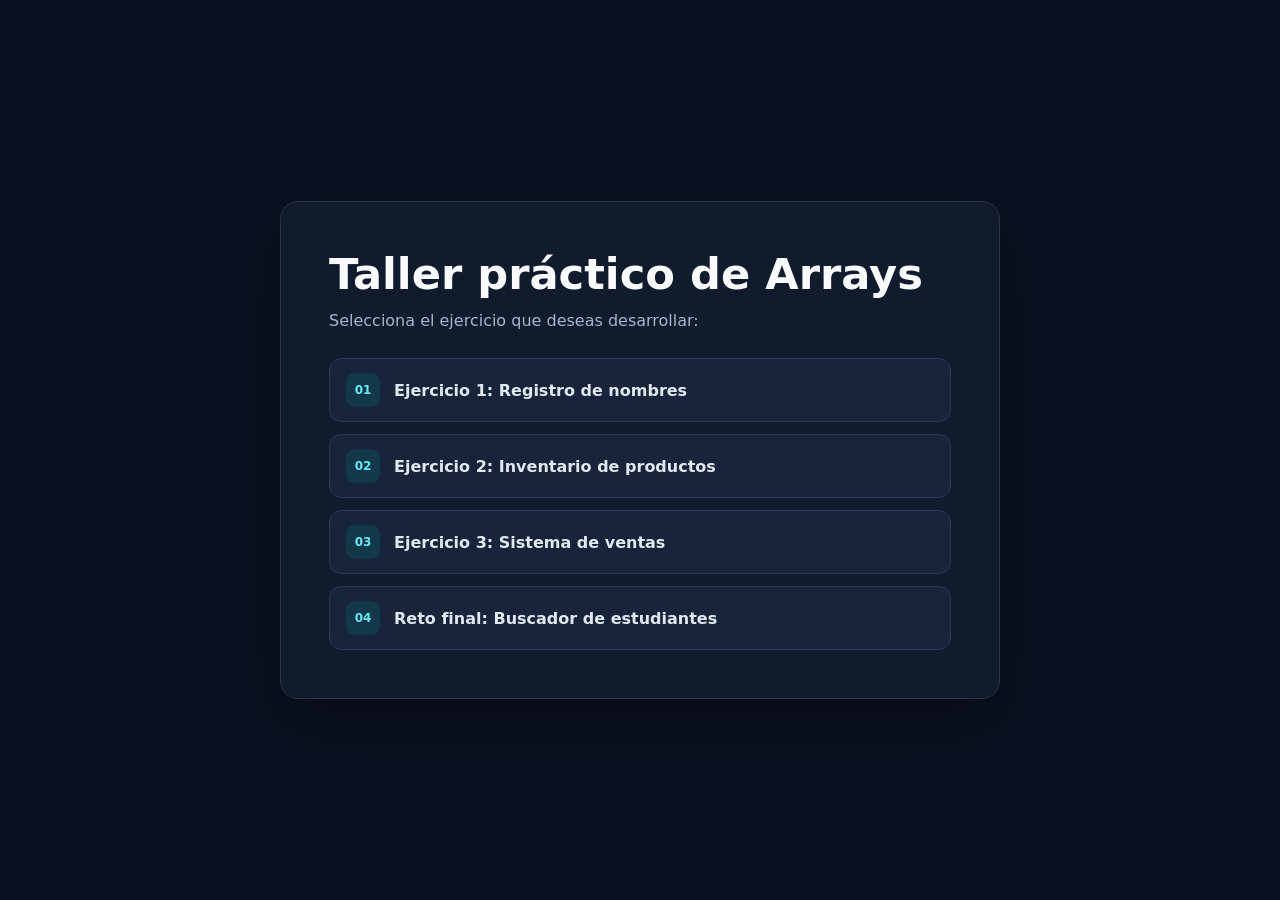
<file: index.html>
<!DOCTYPE html>
<html lang="es">
<head>
    <meta charset="UTF-8">
    <meta name="viewport" content="width=device-width, initial-scale=1.0">
    <title>Taller práctico de arrays</title>
    <link rel="stylesheet" href="css/styles.css">
</head>
<body>
     <!--
    ARRAYS
        LISTAS: Permite guardar elementos.
        OBJETOS: Guarda elementos etiquetadas. 
        
        CICLO FOR: Recorre u array para datos lista. 

        EJEMPLO: 

        let listapersona = ["luz", "ely", "laura"];

        Como tal guarda la posición de la secuencia donde se guarda la información a través del ciclo FOR
    
    -->
    <main>
        <h1>Taller práctico de Arrays</h1>
        <p>Selecciona el ejercicio que deseas desarrollar:</p>
        <ol>
            <li><a href="ejercicio1.html">Ejercicio 1: Registro de nombres</a></li>
            <li><a href="ejercicio2.html">Ejercicio 2: Inventario de productos</a></li>
            <li><a href="ejercicio3.html">Ejercicio 3: Sistema de ventas</a></li>
            <li><a href="ejercicio4.html">Reto final: Buscador de estudiantes</a></li>
        </ol>
    </main>
</body>
</html>
</file>
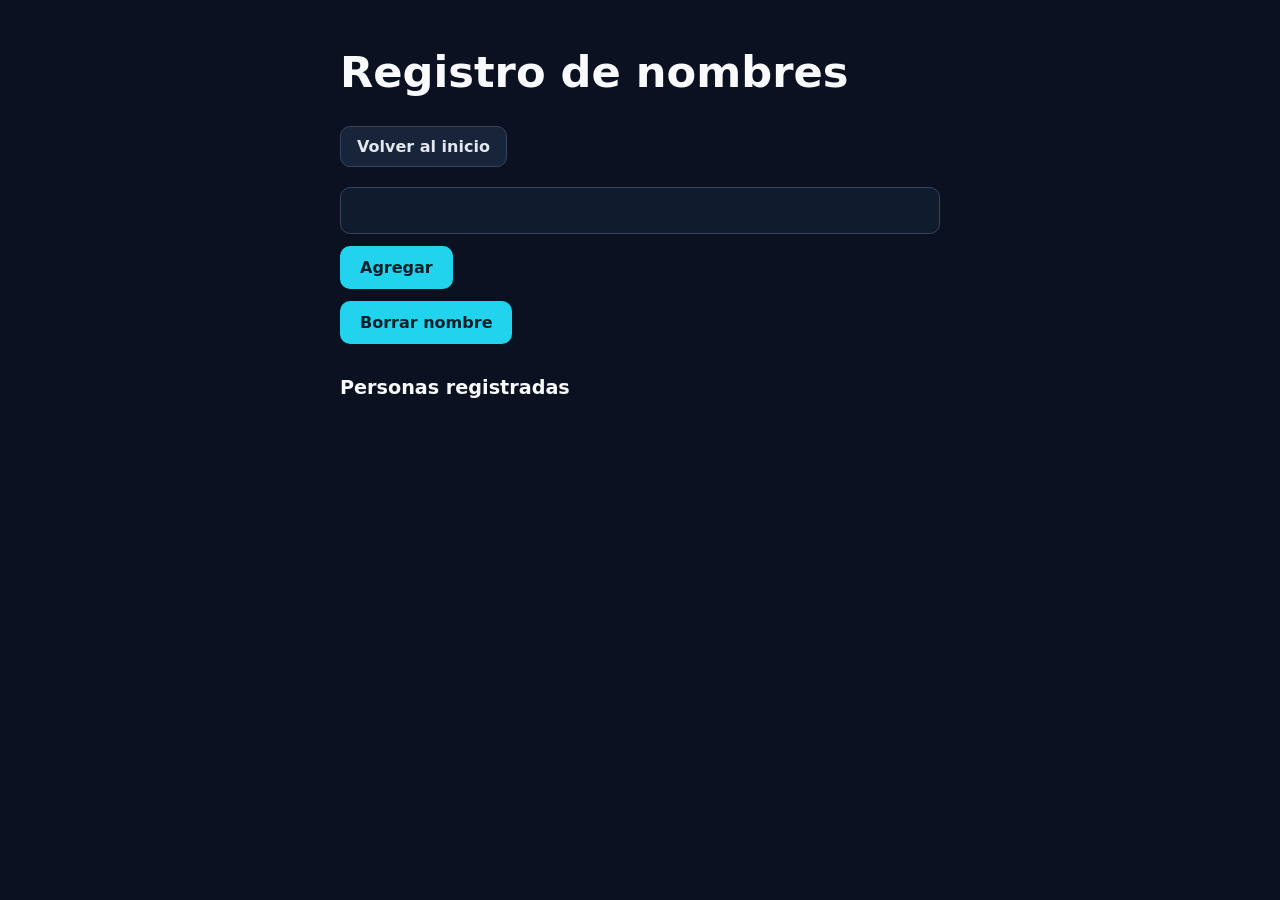
<file: ejercicio1.html>
<!DOCTYPE html>
<html lang="es">
<head>
    <meta charset="UTF-8">
    <meta name="viewport" content="width=device-width, initial-scale=1.0">
    <title>Registro de nombres</title>
    <link rel="stylesheet" href="css/ejercicio1.css">
</head>
<body>
    <h1>Registro de nombres</h1>
    <a class="boton-volver" href="index.html">Volver al inicio</a>
    <input type="text" id="nombre">
    <button type="button" onclick="agregarNombre()">Agregar</button>
    <button type="button" onclick="borrarNombre()">Borrar nombre</button>
    <h2>Personas registradas</h2>
    <ul id="lista"></ul>
    <p id="cantidad"></p>
    <script src="js/ejercicio1.js"></script>
</body>
</html>
</file>
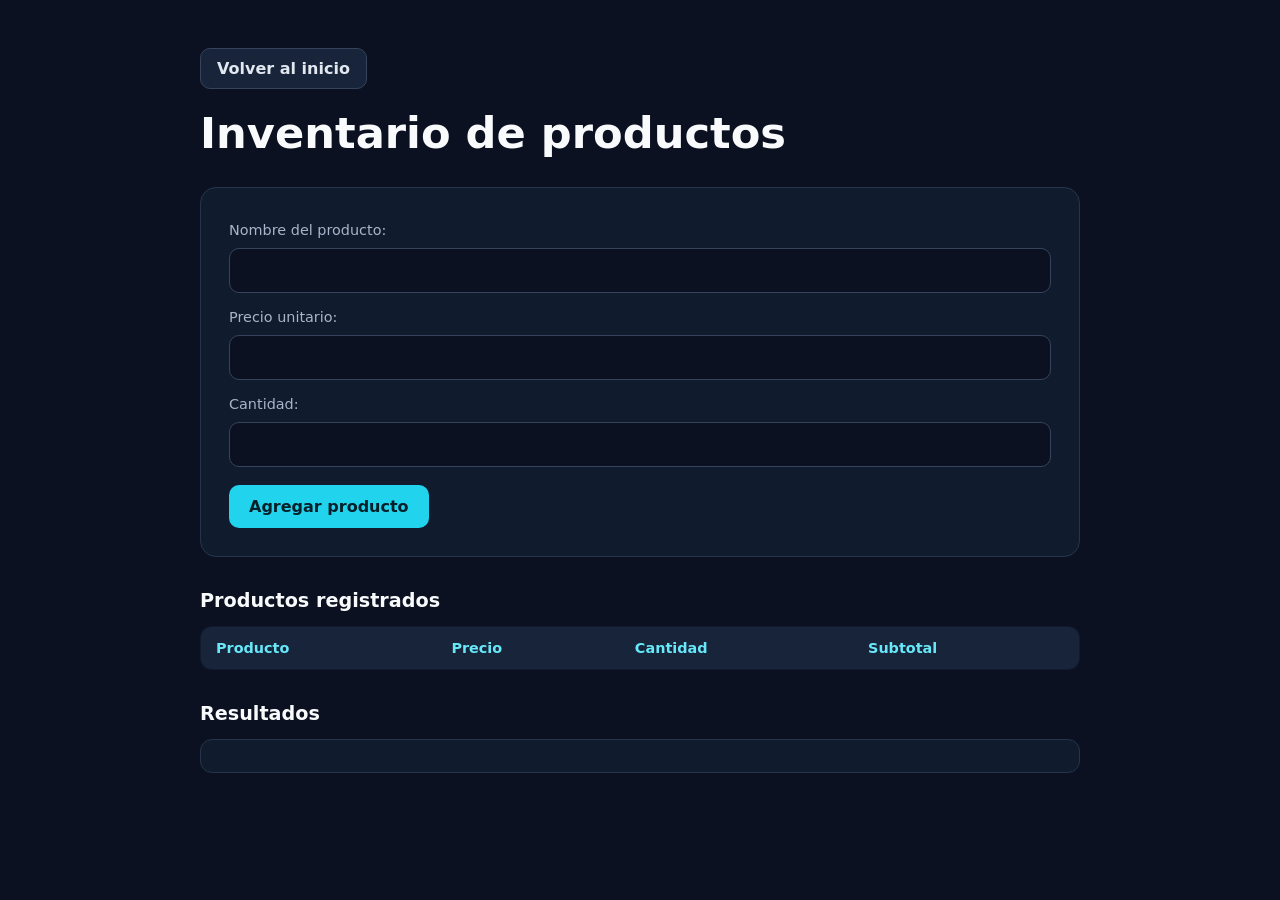
<file: ejercicio2.html>
<!DOCTYPE html>
<html lang="es">
<head>
    <meta charset="UTF-8">
    <meta name="viewport" content="width=device-width, initial-scale=1.0">
    <title>Inventario de productos</title>
    <link rel="stylesheet" href="css/ejercicio2.css">
</head>
<body>
    <a class="boton-volver" href="index.html">Volver al inicio</a>
    <h1>Inventario de productos</h1>
    <form id="formulario">
        <label for="producto">Nombre del producto:</label>
        <input type="text" id="producto" required>
        <label for="precio">Precio unitario:</label>
        <input type="number" id="precio" min="0.01" step="0.01" required>
        <label for="cantidad">Cantidad:</label>
        <input type="number" id="cantidad" min="1" step="1" required>
        <button type="button" onclick="agregarProducto()">Agregar producto</button>
        
    </form>
    <h2>Productos registrados</h2>
    <table>
        <thead>
            <tr>
                <th>Producto</th>
                <th>Precio</th>
                <th>Cantidad</th>
                <th>Subtotal</th>
            </tr>
        </thead>
        <tbody id="tabla"></tbody>
    </table>
    <h2>Resultados</h2>
    <p id="total"></p>
    <script src="js/ejercicio2.js"></script>
</body>
</html>
</file>
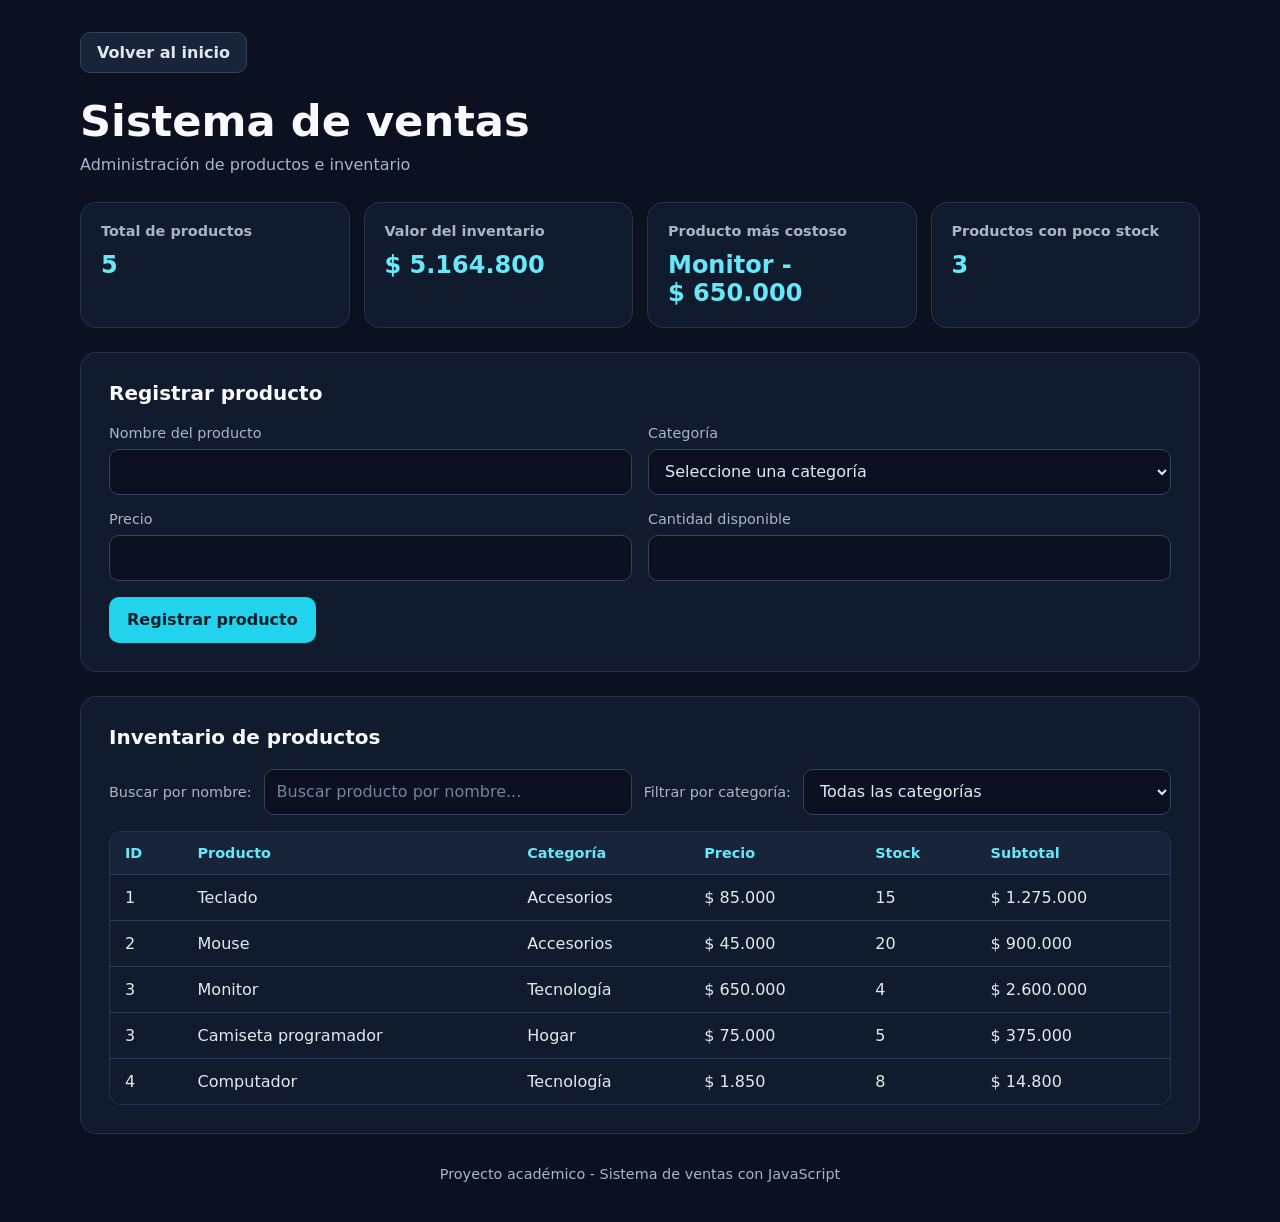
<file: ejercicio3.html>
<!DOCTYPE html>
<html lang="es">
<head>
    <meta charset="UTF-8">
    <link rel="stylesheet" href="css/ejercicio3.css">
    <meta name="viewport" content="width=device-width, initial-scale=1.0">
    <title>Sistema de Ventas</title>
</head>
<body>
    <a class="boton-volver" href="index.html">Volver al inicio</a>
    <header>
        <h1>Sistema de ventas</h1>
        <p>Administración de productos e inventario</p>
    </header>
    <main>
        <section class="resumen">
            <div class="tarjeta">
                <h3>Total de productos</h3>
                <p id="totalProductos">0</p>
            </div>
            <div class="tarjeta">
                <h3>Valor del inventario</h3>
                <p id="valorInventario">$0</p>
            </div>
            <div class="tarjeta">
                <h3>Producto más costoso</h3>
                <p id="productoCostoso">Sin productos</p>
            </div>
            <div class="tarjeta">
                <h3>Productos con poco stock</h3>
                <p id="pocoStock">0</p>
            </div>
        </section>
        <section class="contenedor">
            <h2>Registrar producto</h2>
            <form id="formularioProducto">
                <div class="grupo">
                    <label for="nombre">Nombre del producto</label>
                    <input type="text" id="nombre" required>
                </div>
                <div class="grupo">
                    <label for="categoria">Categoría</label>
                    <select id="categoria" required>
                        <option value="">Seleccione una categoría</option>
                        <option value="Tecnología">Tecnología</option>
                        <option value="Accesorios">Accesorios</option>
                        <option value="Oficina">Oficina</option>
                        <option value="Hogar">Hogar</option>
                    </select>
                </div>
                <div class="grupo">
                    <label for="precio">Precio</label>
                    <input type="number" id="precio" min="0.01" step="0.01" required>
                </div>
                <div class="grupo">
                    <label for="stock">Cantidad disponible</label>
                    <input type="number" id="stock" min="0" step="1" required>
                </div>
                <button type="submit" id="btnGuardar">
                    Registrar producto
                </button>
            </form>
        </section>
        <section class="contenedor">
            <h2>Inventario de productos</h2>
            <div class="filtros">
                <label for="buscar">Buscar por nombre:</label>
                <input
                    type="text"
                    id="buscar"
                    placeholder="Buscar producto por nombre..."
                >
                <label for="filtroCategoria">Filtrar por categoría:</label>
                <select id="filtroCategoria">
                    <option value="">Todas las categorías</option>
                    <option value="Tecnología">Tecnología</option>
                    <option value="Accesorios">Accesorios</option>
                    <option value="Oficina">Oficina</option>
                    <option value="Hogar">Hogar</option>
                </select>
            </div>
            <p id="mensaje"></p>
            <div class="tabla-contenedor">
                <table>
                    <thead>
                        <tr>
                            <th>ID</th>
                            <th>Producto</th>
                            <th>Categoría</th>
                            <th>Precio</th>
                            <th>Stock</th>
                            <th>Subtotal</th>
                        </tr>
                    </thead>
                    <tbody id="tablaProductos">
                    </tbody>
                </table>
            </div>
        </section>
    </main>
    <footer>
        <p>Proyecto académico - Sistema de ventas con JavaScript</p>
    </footer>
    <script src="js/ejercicio3.js"></script>
</body>
</html>
</file>
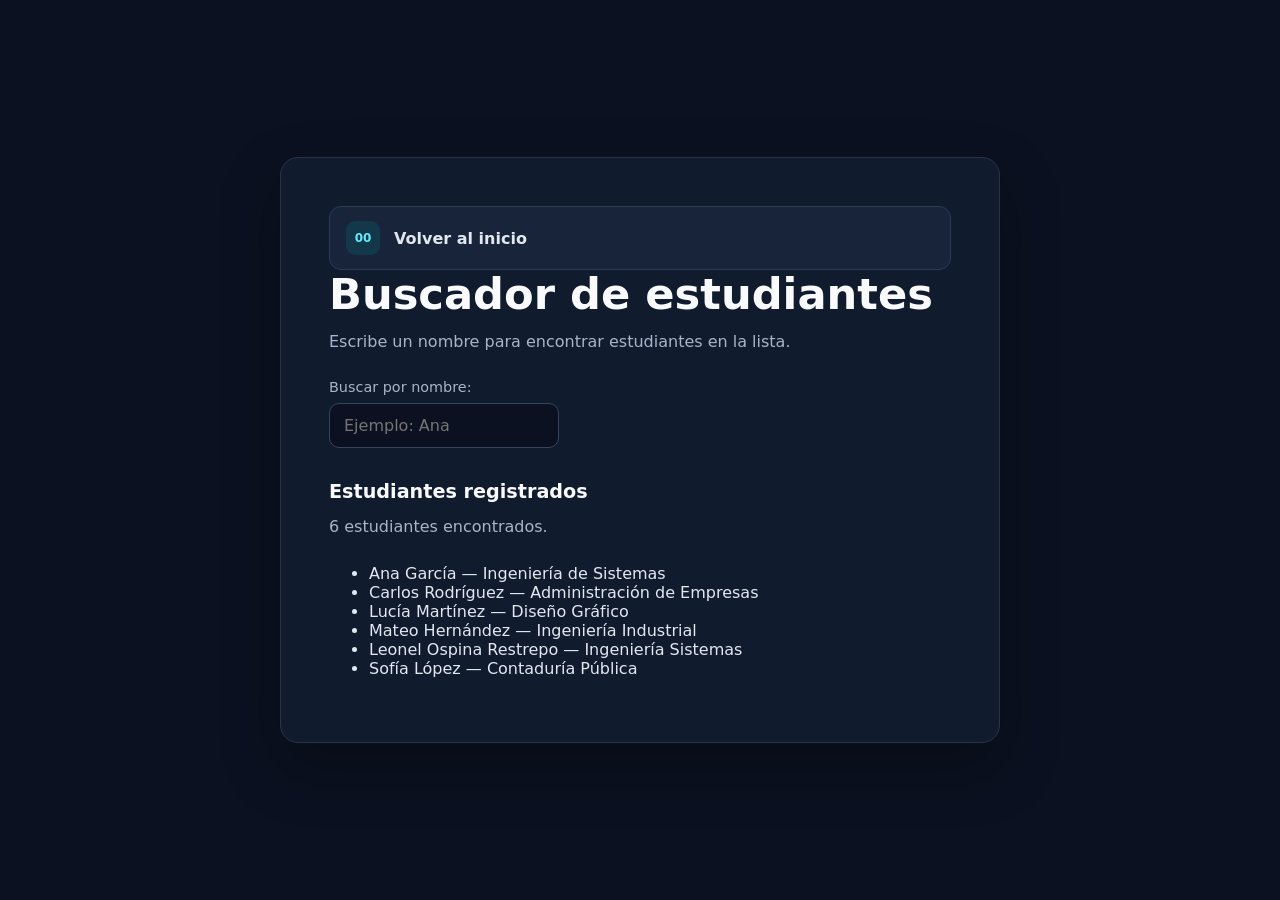
<file: ejercicio4.html>
<!DOCTYPE html>
<html lang="es">
<head>
    <meta charset="UTF-8">
    <meta name="viewport" content="width=device-width, initial-scale=1.0">
    <title>Buscador de estudiantes</title>
    <link rel="stylesheet" href="css/styles.css">
</head>
<body>
    <main>
        <a href="index.html">Volver al inicio</a>
        <h1>Buscador de estudiantes</h1>
        <p>Escribe un nombre para encontrar estudiantes en la lista.</p>

        <label for="buscarEstudiante">Buscar por nombre:</label>
        <input
            type="search"
            id="buscarEstudiante"
            placeholder="Ejemplo: Ana"
            autocomplete="off"
        >

        <h2>Estudiantes registrados</h2>
        <p id="resultadoBusqueda" aria-live="polite"></p>
        <ul id="listaEstudiantes"></ul>
    </main>
    <script src="js/ejercicio4.js"></script>
</body>
</html>
</file>
<file: css/styles.css>
* {
    box-sizing: border-box;
}

body {
    min-height: 100vh;
    margin: 0;
    padding: 40px 20px;
    display: grid;
    place-items: center;
    color: #e2e8f0;
    background: #0b1120;
    font-family: system-ui, -apple-system, BlinkMacSystemFont, "Segoe UI", sans-serif;
}

main {
    width: min(100%, 720px);
    padding: clamp(28px, 6vw, 48px);
    background: #111b2e;
    border: 1px solid #26344b;
    border-radius: 18px;
    box-shadow: 0 24px 60px rgb(0 0 0 / 28%);
}

h1 {
    margin: 0 0 12px;
    color: #f8fafc;
    font-size: clamp(2rem, 6vw, 2.7rem);
    line-height: 1.15;
}

h2 {
    margin: 32px 0 14px;
    color: #f8fafc;
    font-size: 1.2rem;
}

p {
    margin: 0 0 28px;
    color: #a7b5ca;
    font-size: 1rem;
}

label {
    display: block;
    margin-bottom: 8px;
    color: #a7b5ca;
    font-size: 0.9rem;
}

.formulario {
    display: flex;
    gap: 10px;
}

input {
    min-width: 0;
    flex: 1;
    padding: 12px 14px;
    color: #e2e8f0;
    background: #0b1120;
    border: 1px solid #35445c;
    border-radius: 10px;
    font: inherit;
}

input:focus-visible {
    border-color: #22d3ee;
    outline: 3px solid rgb(34 211 238 / 25%);
}

button {
    padding: 12px 18px;
    color: #06202a;
    background: #22d3ee;
    border: 0;
    border-radius: 10px;
    font: inherit;
    font-weight: 700;
    cursor: pointer;
    transition: background-color 160ms ease;
}

button:hover {
    background: #67e8f9;
}

button:focus-visible {
    outline: 3px solid #a5f3fc;
    outline-offset: 3px;
}

ol {
    display: grid;
    gap: 12px;
    margin: 0;
    padding: 0;
    list-style: none;
    counter-reset: ejercicios;
}

li {
    counter-increment: ejercicios;
}

ul#lista {
    display: grid;
    gap: 8px;
    margin: 0;
    padding: 0;
    list-style: none;
}

ul#lista li {
    padding: 11px 14px;
    color: #e2e8f0;
    background: #17243a;
    border: 1px solid #2b3b55;
    border-radius: 10px;
}

#cantidad {
    margin: 14px 0 0;
    color: #67e8f9;
    font-weight: 600;
}

a {
    display: flex;
    align-items: center;
    gap: 14px;
    min-height: 62px;
    padding: 14px 16px;
    color: #e2e8f0;
    background: #17243a;
    border: 1px solid #2b3b55;
    border-radius: 12px;
    font-weight: 600;
    text-decoration: none;
    transition: background-color 160ms ease, border-color 160ms ease;
}

a::before {
    content: counter(ejercicios, decimal-leading-zero);
    display: grid;
    width: 34px;
    height: 34px;
    flex: 0 0 34px;
    place-items: center;
    color: #67e8f9;
    background: #123849;
    border-radius: 9px;
    font-size: 0.75rem;
}

a:hover {
    background: #1c2d47;
    border-color: #22d3ee;
}

a:focus-visible {
    outline: 3px solid #22d3ee;
    outline-offset: 3px;
}

@media (prefers-reduced-motion: reduce) {
    a,
    button {
        transition: none;
    }
}

@media (max-width: 480px) {
    .formulario {
        flex-direction: column;
    }
}
</file>
<file: css/ejercicio1.css>
* {
    box-sizing: border-box;
}

body {
    width: min(100% - 40px, 600px);
    min-height: 100vh;
    margin: 0 auto;
    padding: 48px 0;
    display: flex;
    flex-direction: column;
    align-items: stretch;
    color: #e2e8f0;
    background: #0b1120;
    font-family: system-ui, -apple-system, BlinkMacSystemFont, "Segoe UI", sans-serif;
}

h1 {
    margin: 0 0 28px;
    color: #f8fafc;
    font-size: clamp(2rem, 6vw, 2.7rem);
    line-height: 1.15;
}

input {
    width: 100%;
    padding: 13px 14px;
    color: #e2e8f0;
    background: #111b2e;
    border: 1px solid #35445c;
    border-radius: 10px;
    font: inherit;
}

input:focus-visible {
    border-color: #22d3ee;
    outline: 3px solid rgb(34 211 238 / 25%);
}

button {
    align-self: flex-start;
    margin-top: 12px;
    padding: 12px 20px;
    color: #06202a;
    background: #22d3ee;
    border: 0;
    border-radius: 10px;
    font: inherit;
    font-weight: 700;
    cursor: pointer;
    transition: background-color 160ms ease;
}

.boton-volver {
    align-self: flex-start;
    margin-bottom: 20px;
    padding: 10px 16px;
    color: #e2e8f0;
    background: #17243a;
    border: 1px solid #35445c;
    border-radius: 10px;
    font-weight: 600;
    text-decoration: none;
    transition: background-color 160ms ease, border-color 160ms ease;
}

.boton-volver:hover {
    background: #1c2d47;
    border-color: #22d3ee;
}

button:hover {
    background: #67e8f9;
}

button:focus-visible,
.boton-volver:focus-visible {
    outline: 3px solid #a5f3fc;
    outline-offset: 3px;
}

h2 {
    margin: 32px 0 14px;
    color: #f8fafc;
    font-size: 1.2rem;
}

#lista {
    display: grid;
    gap: 8px;
    margin: 0;
    padding: 0;
    list-style: none;
}

#lista li {
    padding: 11px 14px;
    color: #e2e8f0;
    background: #17243a;
    border: 1px solid #2b3b55;
    border-radius: 10px;
}

#cantidad {
    margin: 14px 0 0;
    color: #67e8f9;
    font-weight: 600;
}

@media (prefers-reduced-motion: reduce) {
    button,
    .boton-volver {
        transition: none;
    }
}
</file>
<file: css/ejercicio2.css>
* {
    box-sizing: border-box;
}

body {
    width: min(100% - 40px, 880px);
    min-height: 100vh;
    margin: 0 auto;
    padding: 48px 0;
    color: #e2e8f0;
    background: #0b1120;
    font-family: system-ui, -apple-system, BlinkMacSystemFont, "Segoe UI", sans-serif;
}

h1 {
    margin: 0 0 28px;
    color: #f8fafc;
    font-size: clamp(2rem, 6vw, 2.7rem);
    line-height: 1.15;
}

h2 {
    margin: 32px 0 14px;
    color: #f8fafc;
    font-size: 1.2rem;
}

.boton-volver {
    display: inline-block;
    margin-bottom: 20px;
    padding: 10px 16px;
    color: #e2e8f0;
    background: #17243a;
    border: 1px solid #35445c;
    border-radius: 10px;
    font-weight: 600;
    text-decoration: none;
    transition: background-color 160ms ease, border-color 160ms ease;
}

.boton-volver:hover {
    background: #1c2d47;
    border-color: #22d3ee;
}

#formulario {
    display: flex;
    flex-direction: column;
    gap: 10px;
    padding: clamp(20px, 4vw, 28px);
    background: #111b2e;
    border: 1px solid #26344b;
    border-radius: 16px;
}

label {
    margin-top: 6px;
    color: #a7b5ca;
    font-size: 0.9rem;
}

input {
    width: 100%;
    padding: 12px 14px;
    color: #e2e8f0;
    background: #0b1120;
    border: 1px solid #35445c;
    border-radius: 10px;
    font: inherit;
}

input:focus-visible {
    border-color: #22d3ee;
    outline: 3px solid rgb(34 211 238 / 25%);
}

button {
    align-self: flex-start;
    margin-top: 8px;
    padding: 12px 20px;
    color: #06202a;
    background: #22d3ee;
    border: 0;
    border-radius: 10px;
    font: inherit;
    font-weight: 700;
    cursor: pointer;
    transition: background-color 160ms ease;
}

button:hover {
    background: #67e8f9;
}

button:focus-visible,
.boton-volver:focus-visible {
    outline: 3px solid #a5f3fc;
    outline-offset: 3px;
}

table {
    width: 100%;
    border-collapse: collapse;
    overflow: hidden;
    background: #111b2e;
    border: 1px solid #26344b;
    border-radius: 12px;
}

th,
td {
    padding: 13px 15px;
    border-bottom: 1px solid #2b3b55;
    text-align: left;
}

th {
    color: #67e8f9;
    background: #17243a;
    font-size: 0.9rem;
}

td {
    color: #e2e8f0;
}

tbody tr:last-child td {
    border-bottom: 0;
}

#total {
    margin: 0;
    padding: 16px 18px;
    color: #67e8f9;
    background: #111b2e;
    border: 1px solid #26344b;
    border-radius: 12px;
    font-weight: 700;
}

@media (max-width: 560px) {
    table {
        display: block;
        overflow-x: auto;
        white-space: nowrap;
    }

    th,
    td {
        padding: 11px 12px;
    }
}

@media (prefers-reduced-motion: reduce) {
    button,
    .boton-volver {
        transition: none;
    }
}
</file>
<file: css/ejercicio3.css>
* {
    box-sizing: border-box;
}

body {
    width: min(100% - 40px, 1120px);
    min-height: 100vh;
    margin: 0 auto;
    padding: 32px 0;
    color: #e2e8f0;
    background: #0b1120;
    font-family: system-ui, -apple-system, BlinkMacSystemFont, "Segoe UI", sans-serif;
}

.boton-volver {
    display: inline-block;
    margin-bottom: 24px;
    padding: 10px 16px;
    color: #e2e8f0;
    background: #17243a;
    border: 1px solid #35445c;
    border-radius: 10px;
    font-weight: 600;
    text-decoration: none;
    transition: background-color 160ms ease, border-color 160ms ease;
}

.boton-volver:hover {
    background: #1c2d47;
    border-color: #22d3ee;
}

header {
    margin-bottom: 28px;
}

header h1 {
    margin: 0 0 8px;
    color: #f8fafc;
    font-size: clamp(2rem, 6vw, 2.7rem);
    line-height: 1.15;
}

header p,
footer p {
    margin: 0;
    color: #a7b5ca;
}

.resumen {
    display: grid;
    grid-template-columns: repeat(auto-fit, minmax(min(100%, 220px), 1fr));
    gap: 14px;
    margin-bottom: 24px;
}

.tarjeta,
.contenedor {
    background: #111b2e;
    border: 1px solid #26344b;
    border-radius: 16px;
}

.tarjeta {
    padding: 20px;
}

.tarjeta h3 {
    margin: 0 0 12px;
    color: #a7b5ca;
    font-size: 0.9rem;
    font-weight: 600;
}

.tarjeta p {
    margin: 0;
    color: #67e8f9;
    font-size: 1.5rem;
    font-weight: 700;
    overflow-wrap: anywhere;
}

.contenedor {
    margin-bottom: 24px;
    padding: clamp(20px, 4vw, 28px);
}

.contenedor h2 {
    margin: 0 0 20px;
    color: #f8fafc;
    font-size: 1.25rem;
}

#formularioProducto {
    display: grid;
    grid-template-columns: repeat(2, minmax(0, 1fr));
    gap: 16px;
}

.grupo {
    display: flex;
    flex-direction: column;
    gap: 8px;
}

label {
    color: #a7b5ca;
    font-size: 0.9rem;
}

input,
select {
    width: 100%;
    min-height: 46px;
    padding: 10px 12px;
    color: #e2e8f0;
    background: #0b1120;
    border: 1px solid #35445c;
    border-radius: 10px;
    font: inherit;
}

input::placeholder {
    color: #74839b;
}

input:focus-visible,
select:focus-visible {
    border-color: #22d3ee;
    outline: 3px solid rgb(34 211 238 / 25%);
}

button {
    justify-self: start;
    align-self: end;
    min-height: 46px;
    padding: 10px 18px;
    color: #06202a;
    background: #22d3ee;
    border: 0;
    border-radius: 10px;
    font: inherit;
    font-weight: 700;
    cursor: pointer;
    transition: background-color 160ms ease;
}

button:hover {
    background: #67e8f9;
}

button:focus-visible,
.boton-volver:focus-visible {
    outline: 3px solid #a5f3fc;
    outline-offset: 3px;
}

.filtros {
    display: grid;
    grid-template-columns: auto minmax(180px, 1fr) auto minmax(180px, 1fr);
    align-items: center;
    gap: 12px;
    margin-bottom: 16px;
}

#mensaje {
    color: #67e8f9;
}

.tabla-contenedor {
    overflow-x: auto;
    border: 1px solid #26344b;
    border-radius: 12px;
}

table {
    width: 100%;
    border-collapse: collapse;
    background: #111b2e;
    white-space: nowrap;
}

th,
td {
    padding: 13px 15px;
    border-bottom: 1px solid #2b3b55;
    text-align: left;
}

th {
    color: #67e8f9;
    background: #17243a;
    font-size: 0.9rem;
}

td {
    color: #e2e8f0;
}

tbody tr:last-child td {
    border-bottom: 0;
}

footer {
    padding: 8px 0;
    text-align: center;
    font-size: 0.9rem;
}

@media (max-width: 720px) {
    .filtros {
        grid-template-columns: 1fr;
    }

    #formularioProducto {
        grid-template-columns: 1fr;
    }
}

@media (prefers-reduced-motion: reduce) {
    button,
    .boton-volver {
        transition: none;
    }
}
</file>
